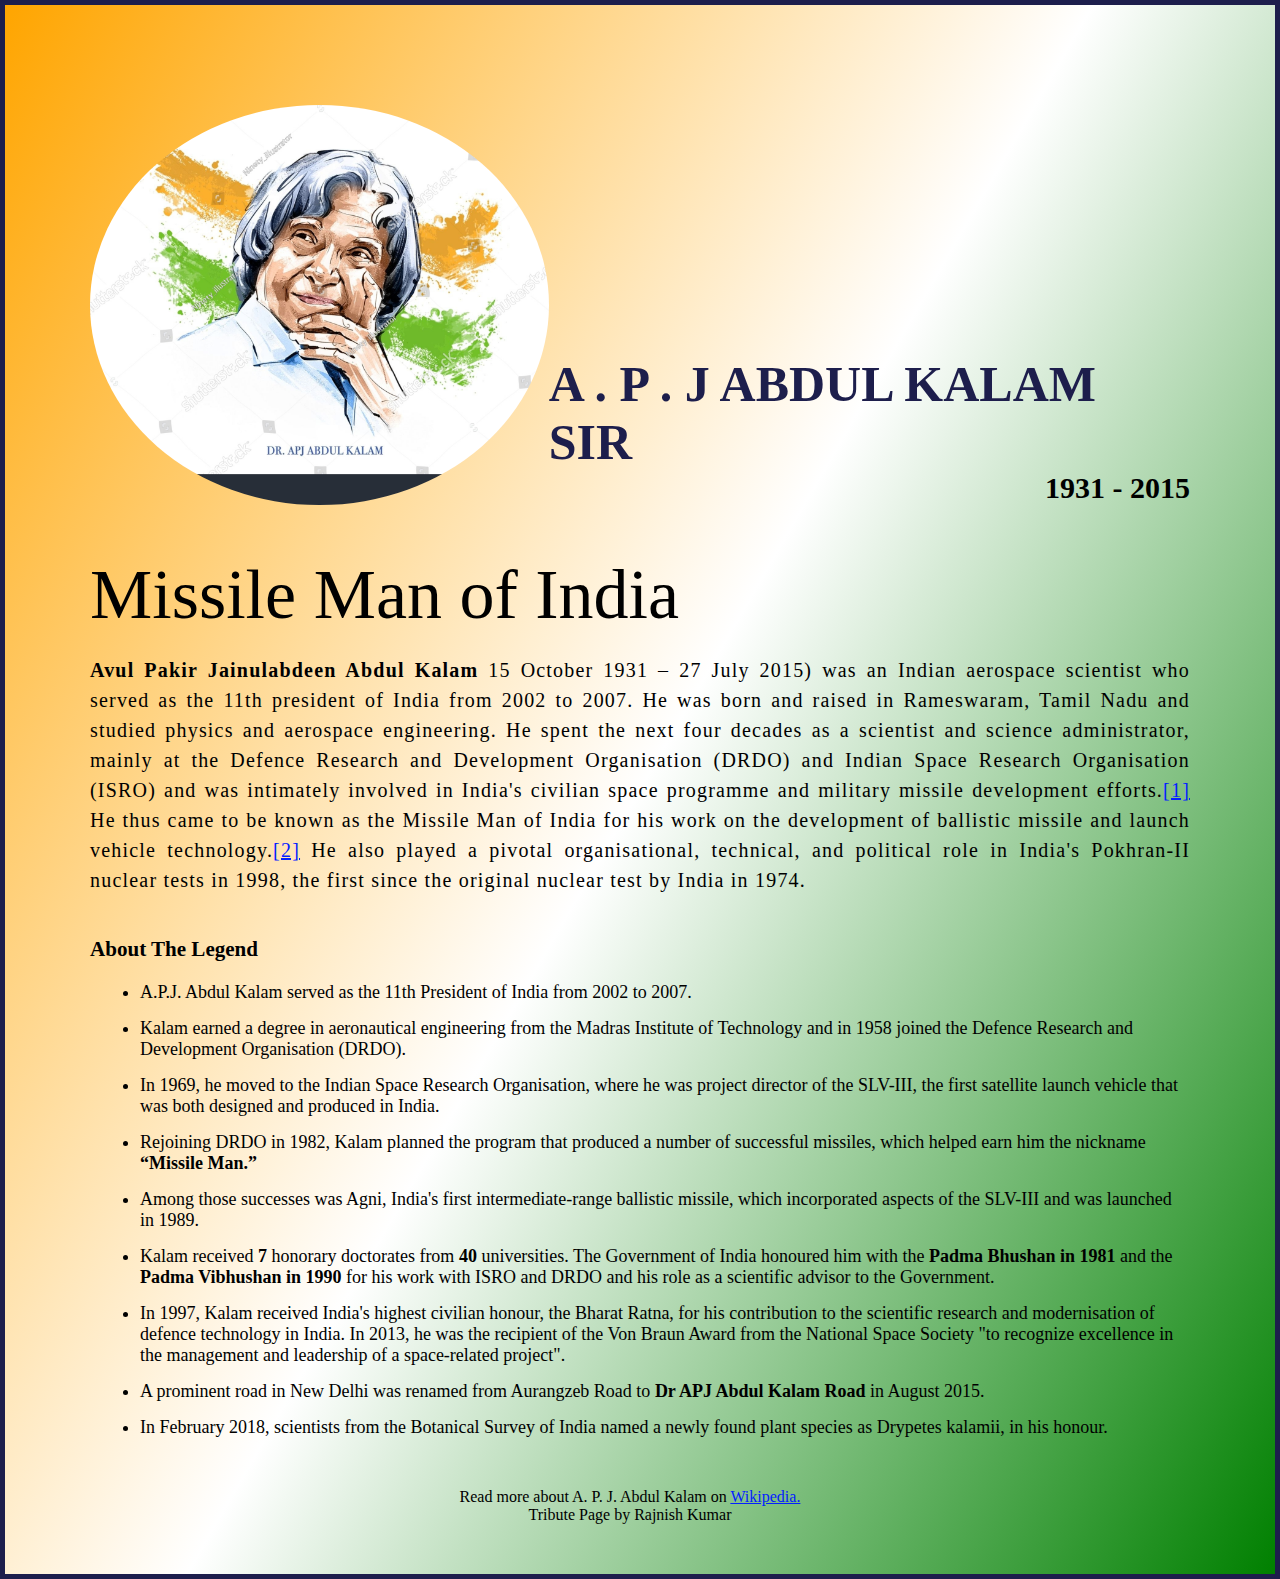
<file: Level2task1/index.html>
<!DOCTYPE html>
<html lang="en">

<head>
    <meta charset="UTF-8" />

    <meta http-equiv="X-UA-Compatible" content="IE=edge" />

    <meta name="viewport" content="width=device-width, initial-scale=1.0" />
    <title>The Tribute Website | A.P. J Abdul Kalam</title>
    <link rel="stylesheet" href="style.css" />
</head>

<body>
    <div class="container">
        <div class="content">
            <section class="top_section">
                <div class="image_container">
                    <img src="abdul sir.jpg" alt="tribute" />
                </div>
                <div>
                    <h1>A . P . J Abdul Kalam Sir </h1>
                    <h4>1931 - 2015</h4>
                </div>
            </section>
            <section class="about_section">
                <h2>Missile Man of India</h2>
                <p>
                    <b>Avul Pakir Jainulabdeen Abdul Kalam</b> 15 October 1931 – 27 July
                    2015) was an Indian aerospace scientist who served as the 11th
                    president of India from 2002 to 2007. He was born and raised in
                    Rameswaram, Tamil Nadu and studied physics and aerospace
                    engineering. He spent the next four decades as a scientist and
                    science administrator, mainly at the Defence Research and
                    Development Organisation (DRDO) and Indian Space Research
                    Organisation (ISRO) and was intimately involved in India's civilian
                    space programme and military missile development efforts.<a
                        href="https://www.drdo.gov.in/sites/default/files/drdo-news-documents/din-28july2019.pdf">[1]</a>
                    He thus
                    came to be known as the Missile Man of India for his work on the
                    development of ballistic missile and launch vehicle
                    technology.<a href="https://www.dqindia.com/contribution-apj-abdul-kalam-isro-drdo/">[2]</a> He also
                    played a pivotal organisational,
                    technical, and political role in India's Pokhran-II nuclear tests in
                    1998, the first since the original nuclear test by India in 1974.
                </p>
            </section>
            <section class="biography_section">
                <br>
                <br>
                <h3>About The Legend</h3>
                <ul>
                    <li>
                        A.P.J. Abdul Kalam served as the 11th President of India from 2002 to 2007.
                    </li>
                    <li>
                        Kalam earned a degree in aeronautical engineering from the Madras Institute of Technology and in
                        1958 joined the Defence Research and Development Organisation (DRDO).
                    </li>
                    <li>
                        In 1969, he moved to the Indian Space Research Organisation, where he was project director of
                        the SLV-III, the first satellite launch vehicle that was both designed and produced in India.
                    </li>
                    <li>
                        Rejoining DRDO in 1982, Kalam planned the program that produced a number of successful missiles,
                        which helped earn him the nickname <strong> “Missile Man.”</strong>
                    </li>
                    <li>
                        Among those successes was Agni, India's first intermediate-range ballistic missile, which
                        incorporated aspects of the SLV-III and was launched in 1989.
                    </li>
                    <li>
                        Kalam received <b>7</b> honorary doctorates from <b>40</b> universities. The Government of India
                        honoured him with the <b>Padma Bhushan in 1981</b> and the <b>Padma Vibhushan in 1990</b> for
                        his work with ISRO and DRDO and his role as a scientific advisor to the Government.
                    </li>
                    <li> In 1997, Kalam received India's highest civilian honour, the Bharat Ratna, for his contribution
                        to the scientific research and modernisation of defence technology in India. In 2013, he was the
                        recipient of the Von Braun Award from the National Space Society "to recognize excellence in the
                        management and leadership of a space-related project".
                    </li>
                    <li>
                        A prominent road in New Delhi was renamed from Aurangzeb Road to <b>Dr APJ Abdul Kalam Road</b>
                        in August 2015.
                    </li>
                    <li>
                        In February 2018, scientists from the Botanical Survey of India named a newly found plant
                        species as Drypetes kalamii, in his honour.
                    </li>


        </div>
        </section>
        <footer>
            <p>
                Read more about A. P. J. Abdul Kalam on
                <a href="https://en.wikipedia.org/wiki/A._P._J._Abdul_Kalam">Wikipedia.</a>
                <br>
                Tribute Page by Rajnish Kumar
            </p>
        </footer>
    </div>
    </div>
</body>

</html>
</file>
<file: Level2task1/style.css>
* {
    margin: 0;
    padding: 0;
    box-sizing: border-box;
  }
  
  .container {
    background-image: linear-gradient(120deg, orange, white, green);
    /* opacity: 0.9; */
    min-height: 100vh;
    border: 5px solid #1d1e4c;
  }
  
  .content {
    max-width: 1100px;
    margin: 0 auto;
  }
  .top_section {
    margin-top: 100px;
    display: flex;
    justify-content: space-between;
    align-items: flex-end;
  }
  .top_section h1 {
    font-size: 50px;
    font-weight: bold;
    color: #1d1e4c;
    text-transform: uppercase;
  }
  .top_section h4 {
    font-size: 30px;
    text-align: end;
  }
  
  .image_container {
    border-radius: 50%;
    overflow: hidden;
  }
  
  .image_container,
  img {
    width: 460px;
    height: 400px;
  }
  .about_section {
    margin-top: 50px;
  }
  .about_section h2 {
    font-size: 70px;
    font-weight: 400;
    margin-bottom: 20px;
  }
  .about_section p {
    font-size: 20px;
    line-height: 30px;
    letter-spacing: 1.2px;
    text-align: justify;
  }
  .biography_section {
    margin: 50p;
    font-size: large;
    font-family: 'Times New Roman', Times, serif;
  }
  .biography_section h3 {
    margin-bottom: 20px;
  }
  .biography_section ul {
    margin-left: 50px;
  }
  .biography_section li {
    margin-bottom: 15px;
  }
  a{
    color: rgb(3, 32, 255);
  }
  
  footer {
    margin: 50px 0;
    margin-right: 20px;
  }
  footer p {
    text-align: center;
  }
</file>
